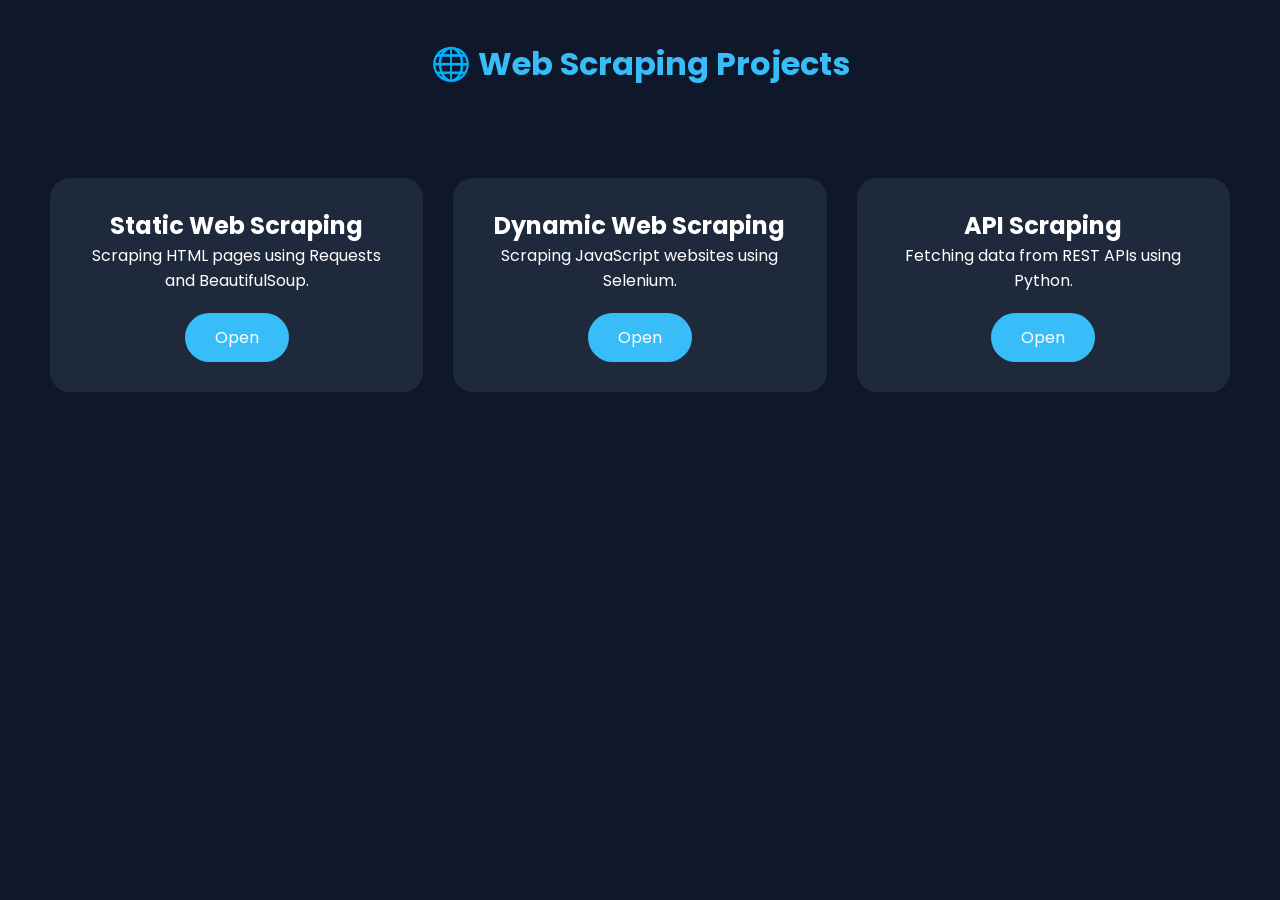
<file: templates/webscraping.html>
<!DOCTYPE html>
<html lang="en">
<head>

<meta charset="UTF-8">
<meta name="viewport" content="width=device-width, initial-scale=1.0">

<title>Web Scraping</title>

<link href="https://fonts.googleapis.com/css2?family=Poppins:wght@300;400;600;700&display=swap" rel="stylesheet">

<style>

*{
margin:0;
padding:0;
box-sizing:border-box;
font-family:Poppins,sans-serif;
}

body{
background:#0f172a;
color:white;
}

h1{
text-align:center;
padding:40px;
color:#38bdf8;
}

.cards{

display:grid;

grid-template-columns:repeat(auto-fit,minmax(300px,1fr));

gap:30px;

padding:50px;

}

.card{

background:#1e293b;

padding:30px;

border-radius:20px;

text-align:center;

transition:.3s;

}

.card:hover{

transform:translateY(-10px);

box-shadow:0 0 20px #38bdf8;

}

.btn{

display:inline-block;

margin-top:20px;

padding:12px 30px;

background:#38bdf8;

color:white;

text-decoration:none;

border-radius:30px;

}

.btn:hover{

background:#0ea5e9;

}

</style>

</head>

<body>

<h1>🌐 Web Scraping Projects</h1>

<div class="cards">

<div class="card">

<h2>Static Web Scraping</h2>

<p>Scraping HTML pages using Requests and BeautifulSoup.</p>

<a href="/static_scraping" class="btn">Open</a>

</div>

<div class="card">

<h2>Dynamic Web Scraping</h2>

<p>Scraping JavaScript websites using Selenium.</p>

<a href="/dynamic_scraping" class="btn">Open</a>

</div>

<div class="card">

<h2>API Scraping</h2>

<p>Fetching data from REST APIs using Python.</p>

<a href="{{ url_for('api_scraping') }}" class="btn">Open</a>

</div>

</div>

</body>

</html>
</file>
